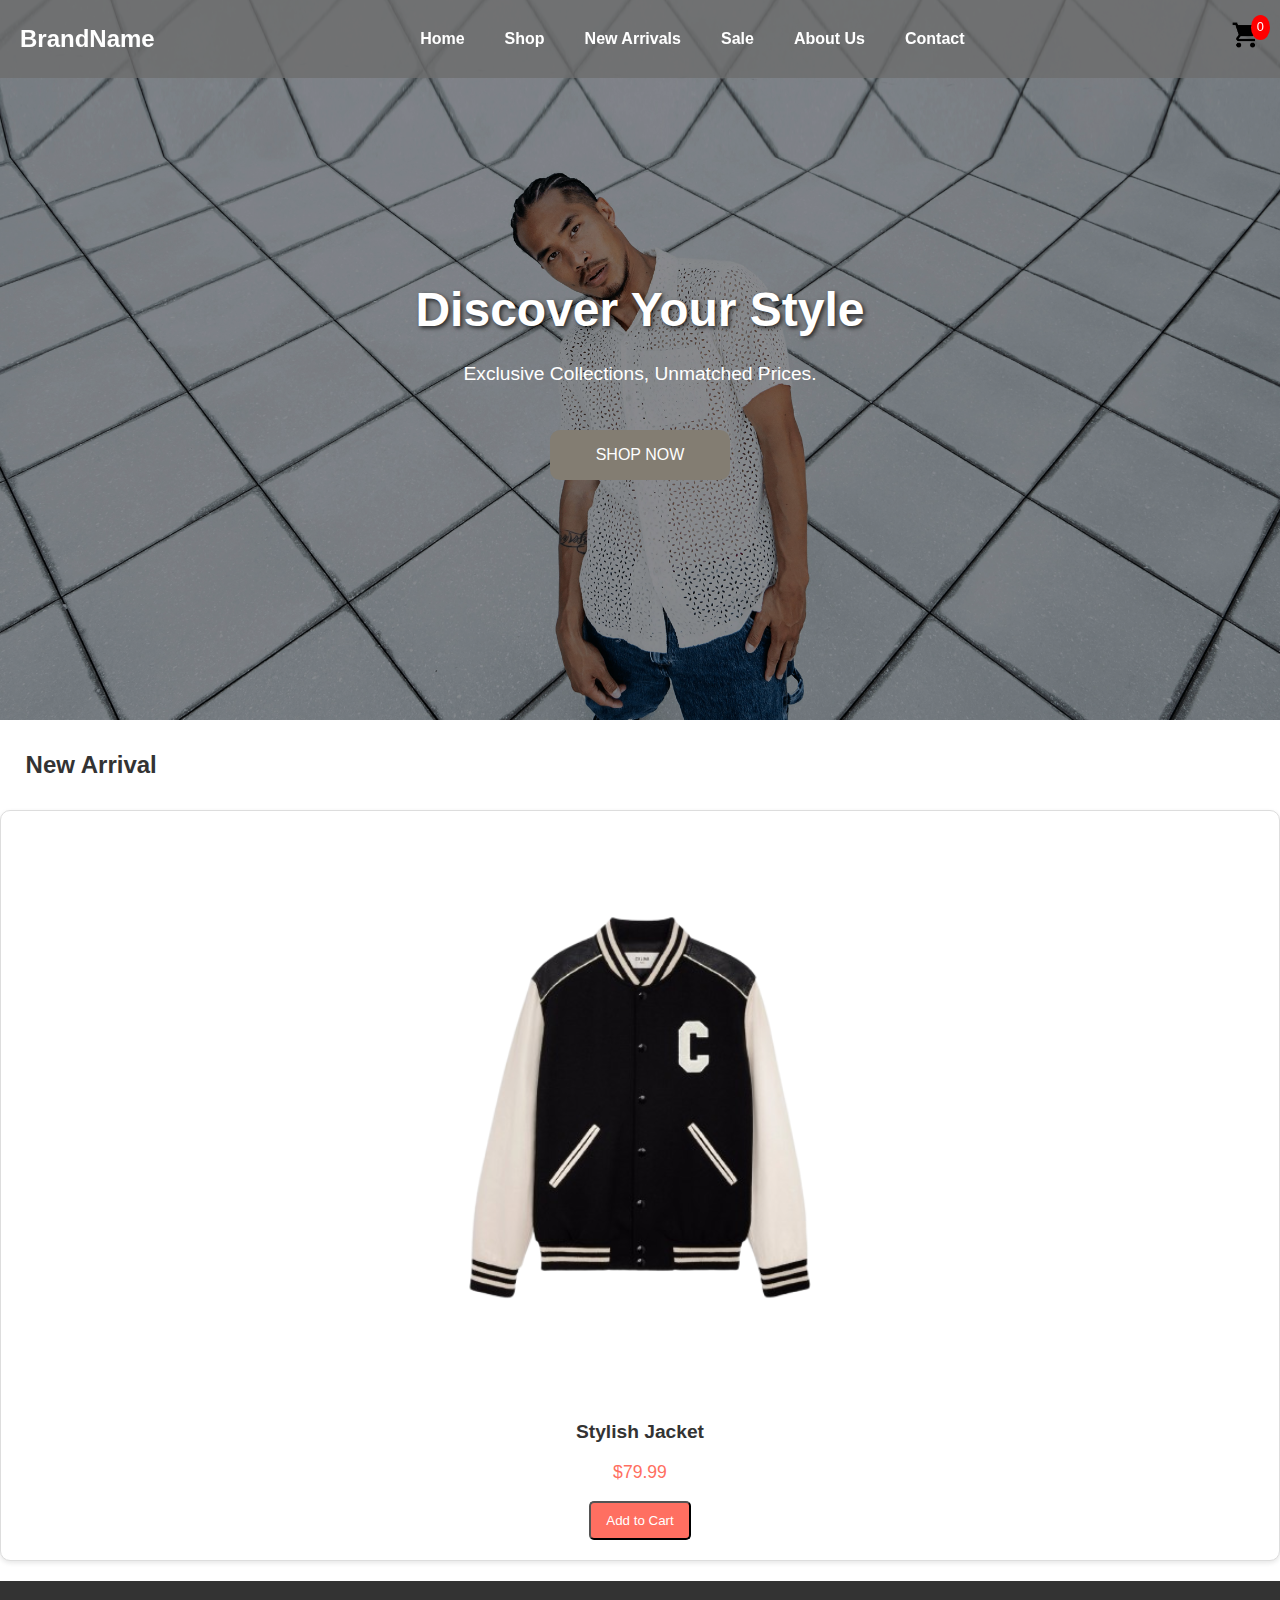
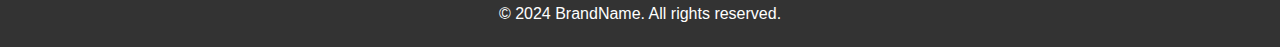
<file: index.html>
<!DOCTYPE html>
<!--Credits:
Photo by <a href="https://unsplash.com/@karsten116?utm_content=creditCopyText&utm_medium=referral&utm_source=unsplash">Karsten Winegeart</a> on <a href="https://unsplash.com/photos/a-man-standing-on-a-tiled-floor-in-a-white-shirt-I1XXFcOxUSs?utm_content=creditCopyText&utm_medium=referral&utm_source=unsplash">Unsplash</a>
Photo by <a href="https://unsplash.com/@bhavya_xl?utm_content=creditCopyText&utm_medium=referral&utm_source=unsplash">Bhavya Shah</a> on <a href="https://unsplash.com/photos/woman-wearing-red-and-black-zip-up-jacket-standing-g28-mHHl-Z0?utm_content=creditCopyText&utm_medium=referral&utm_source=unsplash">Unsplash</a>
-->
<html lang="en">
<head>
    <meta charset="UTF-8">
    <meta name="viewport" content="width=device-width, initial-scale=1.0">
    <title>Home | BrandName</title>
    <link rel="stylesheet" href="styles.css">
</head>
<body>
    <!-- Hero Header Section -->
    <header class="hero2">
        <nav class="navbar sticky-navbar">
            <div class="logo"><a href="index.html">BrandName</a></div>
            <ul class="nav-links">
                <li><a href="index.html">Home</a></li>
                <li><a href="shop.html">Shop</a></li>
                <li><a href="new-arrivals.html">New Arrivals</a></li>
                <li><a href="sale.html">Sale</a></li>
                <li><a href="aboutus.html">About Us</a></li>
                <li><a href="contact.html">Contact</a></li>
            </ul>
            <!-- Shopping Cart Icon -->
            <div class="cart-icon">
                <a href="cart.html" id="cart"><img src="cart-icon.png" alt="Cart" width="30" /></a>
                <span id="cart-count">0</span>
            </div>
        </nav>
        <div class="hero-content">
            <h1>Discover Your Style</h1>
            <p>Exclusive Collections, Unmatched Prices.</p>
            <!-- Replaced the old button with the new custom button -->
            <a href="shop.html" class="flash-slide flash-slide--orange">
                <span class="btn-slide-show-text1">Shop Now</span>
            </a>
        </div>
    </header>

    <!-- Featured Product Section -->
    <section class="featured-product">
        <h2 class="h22">New Arrival</h2>
        <div class="product-card">
            <img src="product.png" alt="Featured Product" class="product-image">
            <h3 class="product-title">Stylish Jacket</h3>
            <p class="product-price">$79.99</p>
            <button class="product-button" onclick="addToCart('Stylish Jacket', 79.99)">Add to Cart</button>
        </div>
    </section>

    <!-- Shopping Cart Section -->
    <section class="shopping-cart" id="shopping-cart">
        <h2>Your Cart</h2>
        <div id="cart-items"></div>
        <p id="total-price">Total: $0.00</p>
    </section>

    <!-- Footer Section -->
    <footer class="footer">
        <p>&copy; 2024 BrandName. All rights reserved.</p>
    </footer>

    <script src="script.js"></script>
</body>
</html>
</file>
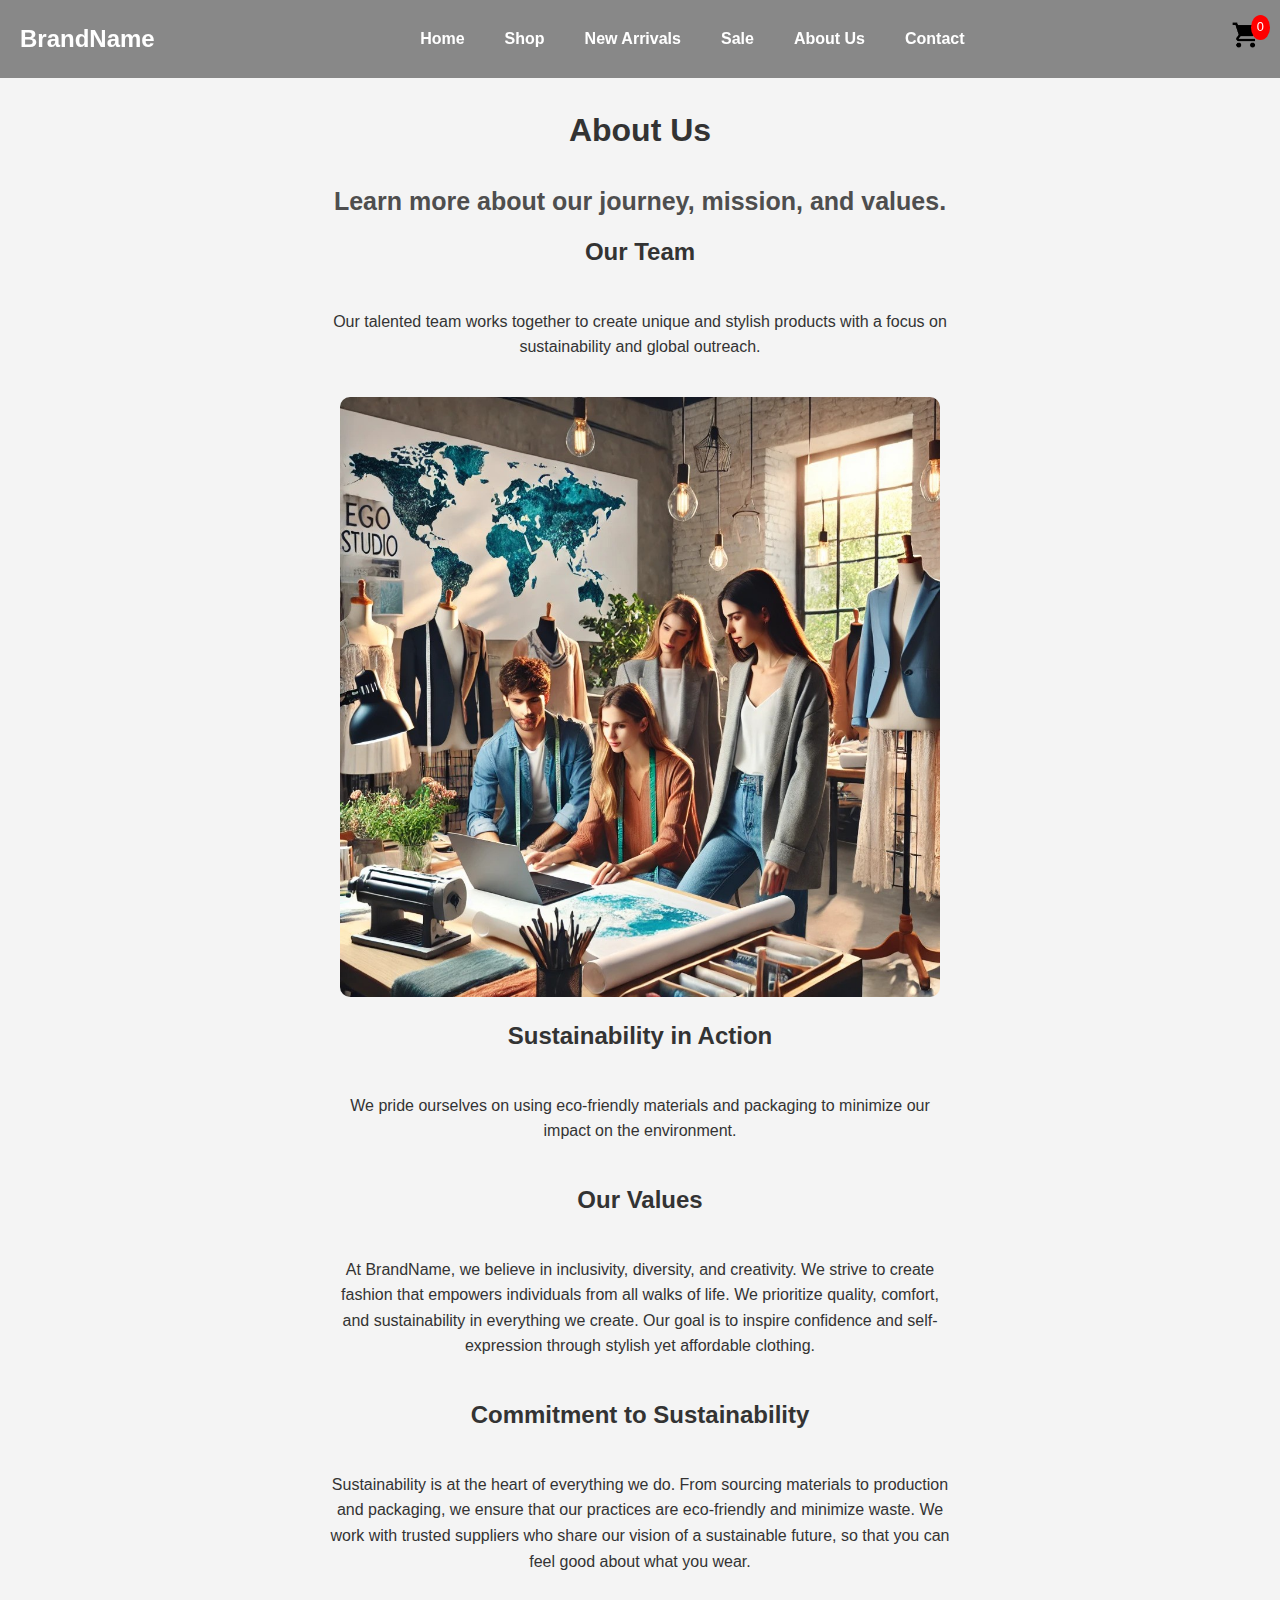
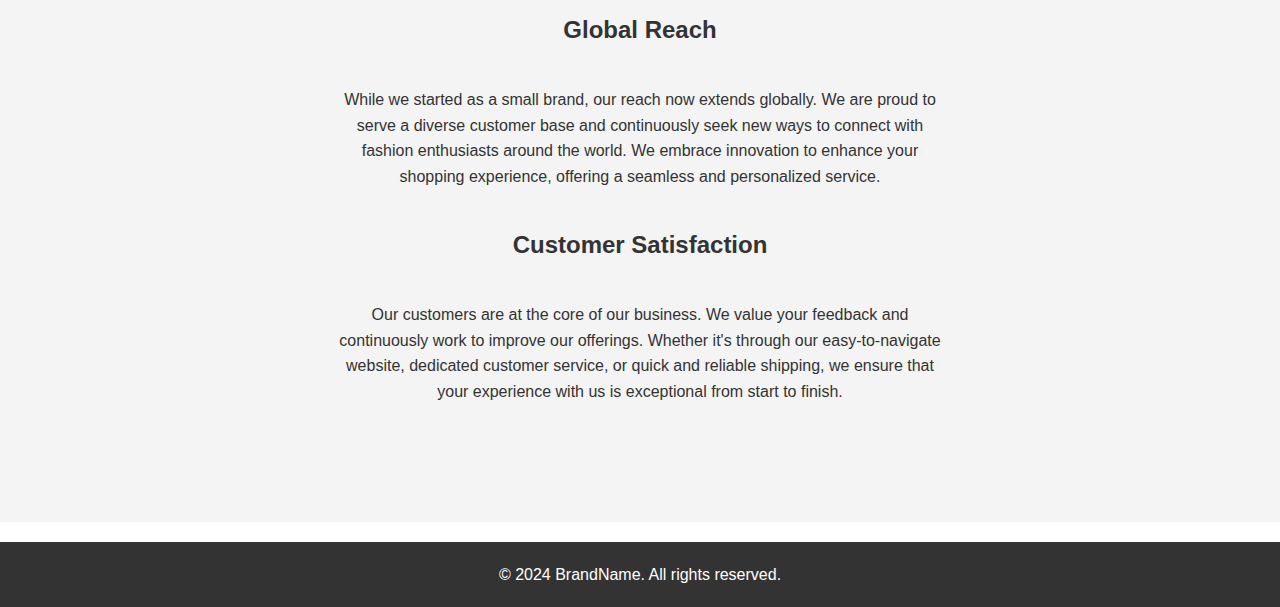
<file: aboutus.html>
<!DOCTYPE html>
<html lang="en">
<head>
    <meta charset="UTF-8">
    <meta name="viewport" content="width=device-width, initial-scale=1.0">
    <title>About Us | BrandName</title>
    <link rel="stylesheet" href="styles.css">
</head>
<body>
    <!-- Hero Header Section -->
    <header class="hero-header2">
        <nav class="navbar sticky-navbar">
            <div class="logo"><a href="index.html">BrandName</a></div>
            <ul class="nav-links">
                <li><a href="index.html">Home</a></li>
                <li><a href="shop.html">Shop</a></li>
                <li><a href="new-arrivals.html">New Arrivals</a></li>
                <li><a href="sale.html">Sale</a></li>
                <li><a href="aboutus.html">About Us</a></li>
                <li><a href="contact.html">Contact</a></li>
            </ul>
            <!-- Shopping Cart Icon -->
            <div class="cart-icon">
                <a href="cart.html" id="cart"><img src="cart-icon.png" alt="Cart" width="30" /></a>
                <span id="cart-count">0</span>
            </div>
        </nav>
    </header>

    <!-- Main Content Section -->
    <main class="main-content">
        <h1 class="aboutus">About Us</h1>
        <h2 class="smaller">Learn more about our journey, mission, and values.</h2>
        
        <h2>Our Team</h2>
        <p class="pp">Our talented team works together to create unique and stylish products with a focus on sustainability and global outreach.</p>
        <div class="image-container">
            <img src="image.jpg" alt="BrandName team working in the studio" class="aboutus-image">
            <div class="hover-box">This image was generated by AI</div>
        </div>

        <h2 class="space">Sustainability in Action</h2>
        <p class="pp">We pride ourselves on using eco-friendly materials and packaging to minimize our impact on the environment.</p>
        <h2>Our Values</h2>
        <p class="pp">At BrandName, we believe in inclusivity, diversity, and creativity. We strive to create fashion that empowers individuals from all walks of life. We prioritize quality, comfort, and sustainability in everything we create. Our goal is to inspire confidence and self-expression through stylish yet affordable clothing.</p>

        <h2>Commitment to Sustainability</h2>
        <p class="pp">Sustainability is at the heart of everything we do. From sourcing materials to production and packaging, we ensure that our practices are eco-friendly and minimize waste. We work with trusted suppliers who share our vision of a sustainable future, so that you can feel good about what you wear.</p>

        <h2>Global Reach</h2>
        <p class="pp">While we started as a small brand, our reach now extends globally. We are proud to serve a diverse customer base and continuously seek new ways to connect with fashion enthusiasts around the world. We embrace innovation to enhance your shopping experience, offering a seamless and personalized service.</p>

        <h2>Customer Satisfaction</h2>
        <p class="pp">Our customers are at the core of our business. We value your feedback and continuously work to improve our offerings. Whether it's through our easy-to-navigate website, dedicated customer service, or quick and reliable shipping, we ensure that your experience with us is exceptional from start to finish.</p>

    </main>

    <!-- Footer Section -->
    <footer class="footer">
        <p>&copy; 2024 BrandName. All rights reserved.</p>
    </footer>

    <script src="script.js"></script>
</body>
</html>
</file>
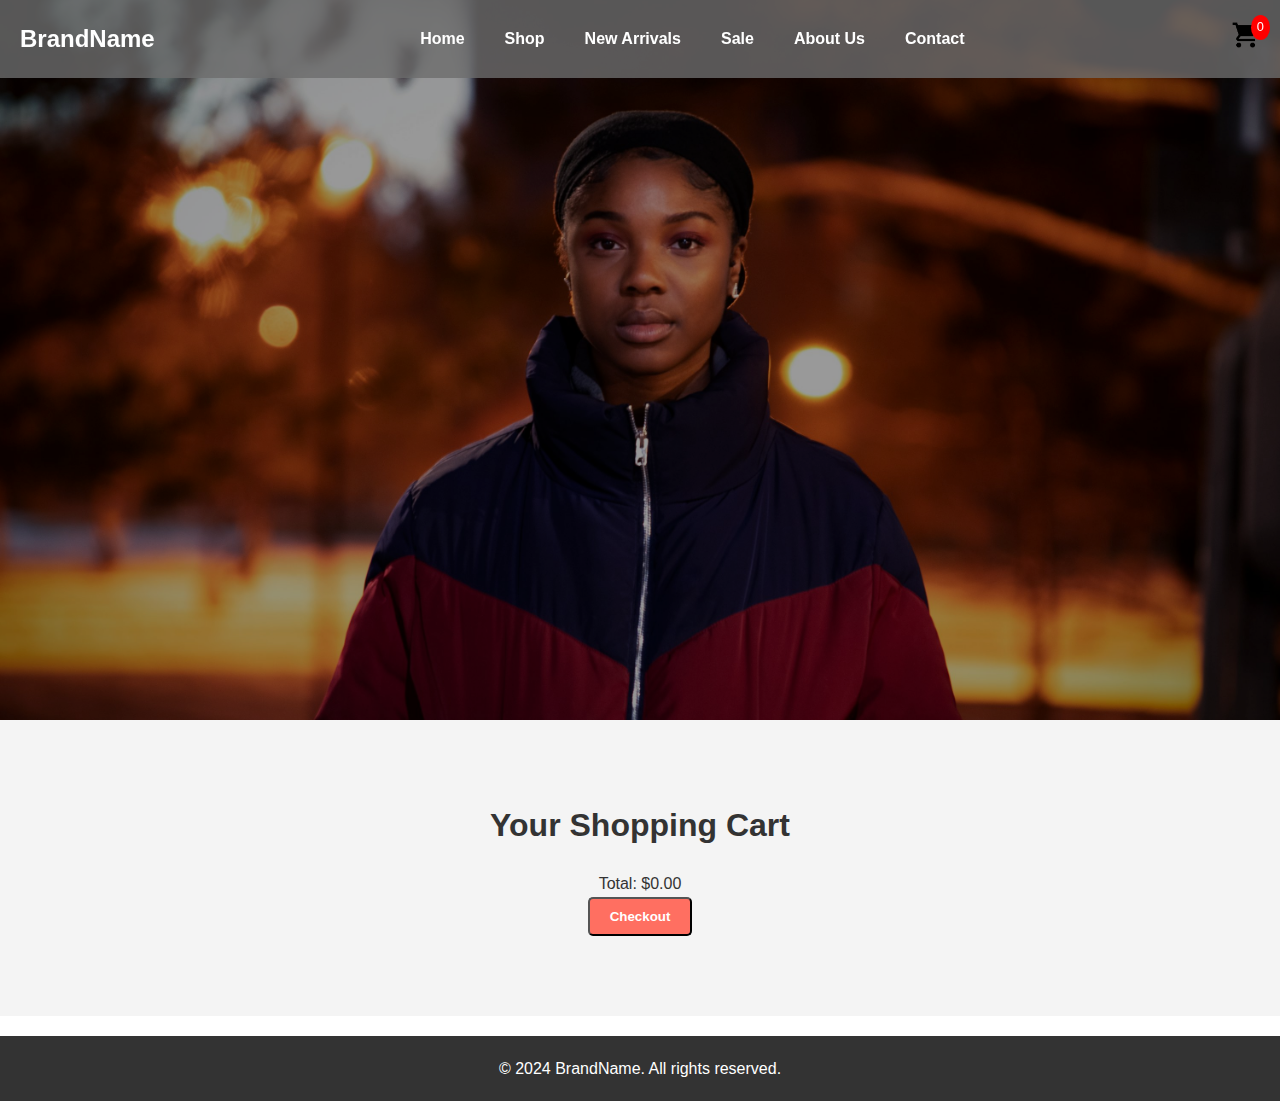
<file: cart.html>
<!DOCTYPE html>
<html lang="en">
<head>
    <meta charset="UTF-8">
    <meta name="viewport" content="width=device-width, initial-scale=1.0">
    <title>Cart | BrandName</title>
    <link rel="stylesheet" href="styles.css">
</head>
<body>
    <!-- Hero Header Section -->
    <header class="hero-header">
        <nav class="navbar sticky-navbar">
            <div class="logo"><a href="index.html">BrandName</a></div>
            <ul class="nav-links">
                <li><a href="index.html">Home</a></li>
                <li><a href="shop.html">Shop</a></li>
                <li><a href="new-arrivals.html">New Arrivals</a></li>
                <li><a href="sale.html">Sale</a></li>
                <li><a href="aboutus.html">About Us</a></li>
                <li><a href="contact.html">Contact</a></li>
            </ul>
            <!-- Shopping Cart Icon -->
            <div class="cart-icon">
                <a href="cart.html" id="cart"><img src="cart-icon.png" alt="Cart" width="30" /></a>
                <span id="cart-count">0</span>
            </div>
        </nav>
    </header>

    <!-- Main Content Section -->
    <main class="main-content">
        <h1>Your Shopping Cart</h1>
        <div id="cart-items"></div>
        <p id="total-price">Total: $0.00</p>
        <button onclick="checkout()" class="cta-button">Checkout</button>
    </main>

    <!-- Footer Section -->
    <footer class="footer">
        <p>&copy; 2024 BrandName. All rights reserved.</p>
    </footer>

    <script src="script.js"></script>
</body>
</html>
</file>
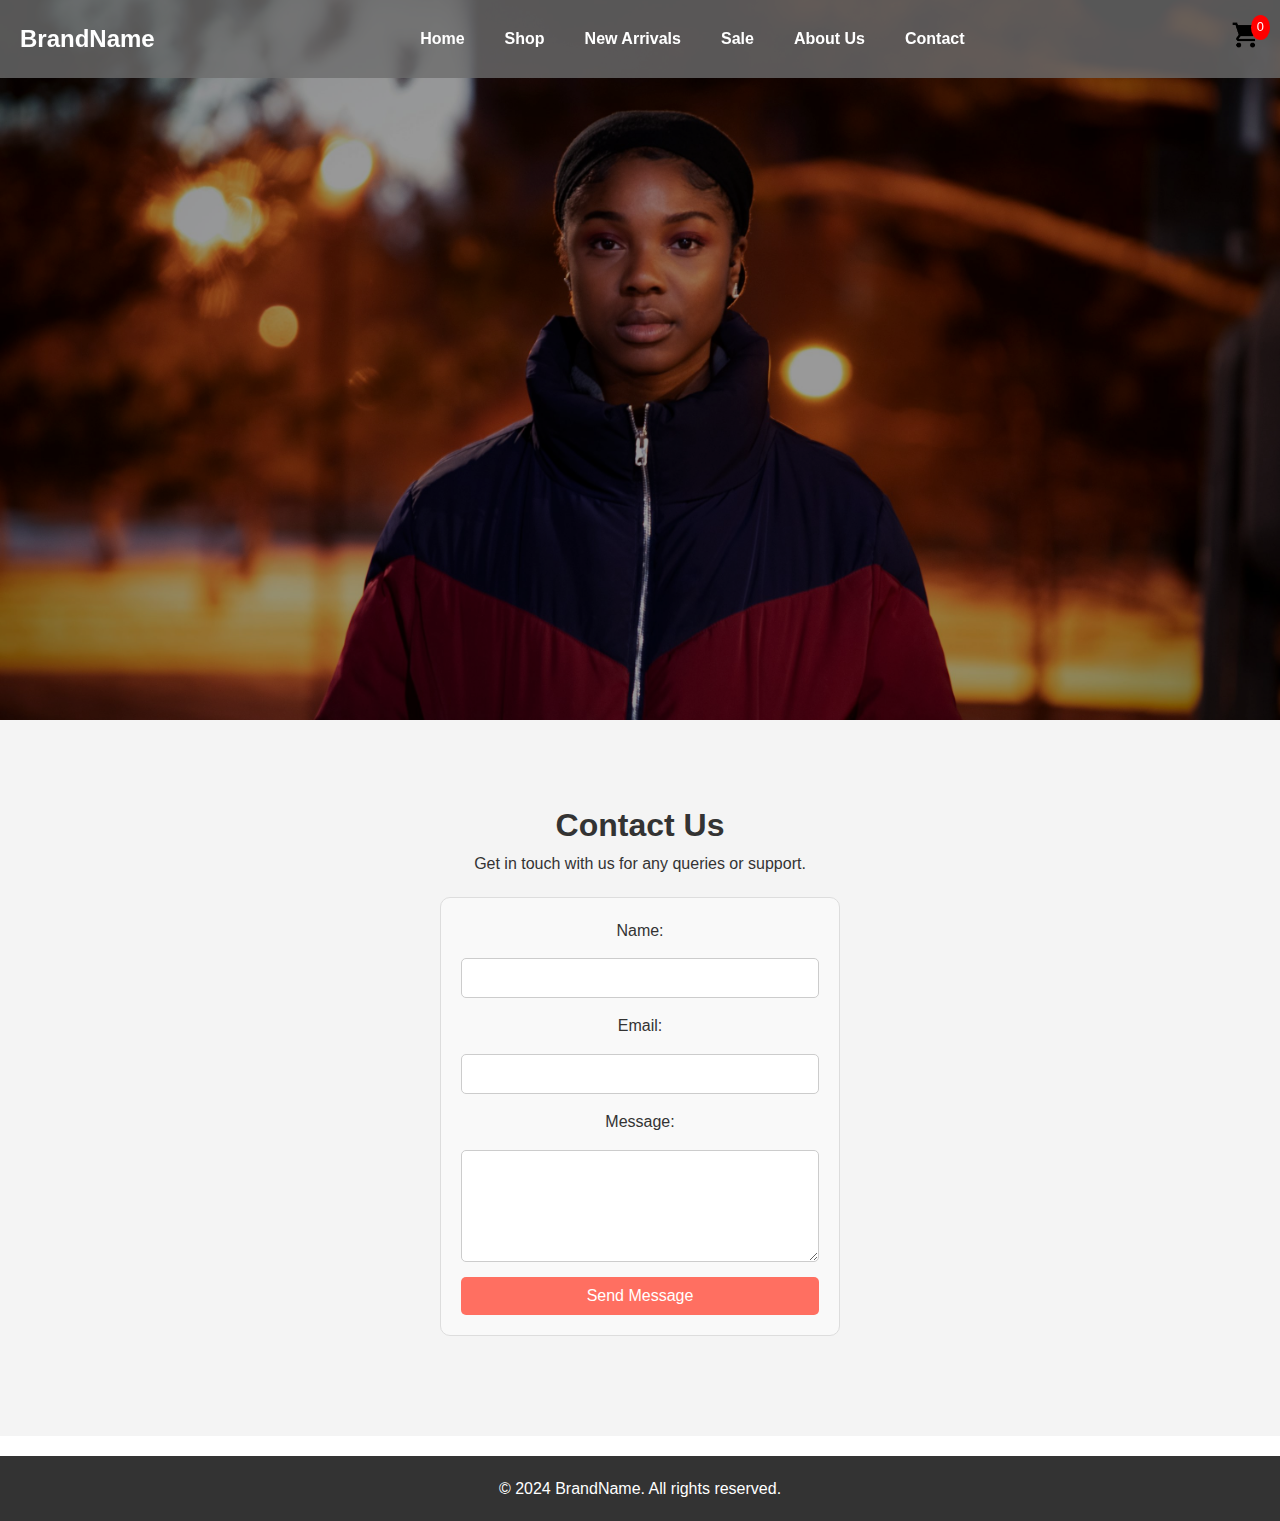
<file: contact.html>
<!DOCTYPE html>
<html lang="en">
<head>
    <meta charset="UTF-8">
    <meta name="viewport" content="width=device-width, initial-scale=1.0">
    <title>Contact Us | BrandName</title>
    <link rel="stylesheet" href="styles.css">
</head>
<body>
    <!-- Hero Header Section -->
    <header class="hero-header">
        <nav class="navbar sticky-navbar">
            <div class="logo"><a href="index.html">BrandName</a></div>
            <ul class="nav-links">
                <li><a href="index.html">Home</a></li>
                <li><a href="shop.html">Shop</a></li>
                <li><a href="new-arrivals.html">New Arrivals</a></li>
                <li><a href="sale.html">Sale</a></li>
                <li><a href="aboutus.html">About Us</a></li>
                <li><a href="contact.html">Contact</a></li>
            </ul>
            <!-- Shopping Cart Icon -->
            <div class="cart-icon">
                <a href="cart.html" id="cart"><img src="cart-icon.png" alt="Cart" width="30" /></a>
                <span id="cart-count">0</span>
            </div>
        </nav>
    </header>

    <!-- Main Content Section -->
    <main class="main-content">
        <h1>Contact Us</h1>
        <p>Get in touch with us for any queries or support.</p>
        <!-- Contact Form -->
        <form class="contact-form">
            <label for="name">Name:</label>
            <input type="text" id="name" name="name" required>
            
            <label for="email">Email:</label>
            <input type="email" id="email" name="email" required>
            
            <label for="message">Message:</label>
            <textarea id="message" name="message" rows="5" required></textarea>
            
            <button type="submit" class="submit-button">Send Message</button>
        </form>
    </main>

    <!-- Footer Section -->
    <footer class="footer">
        <p>&copy; 2024 BrandName. All rights reserved.</p>
    </footer>

    <script src="script.js"></script>
</body>
</html>
</file>
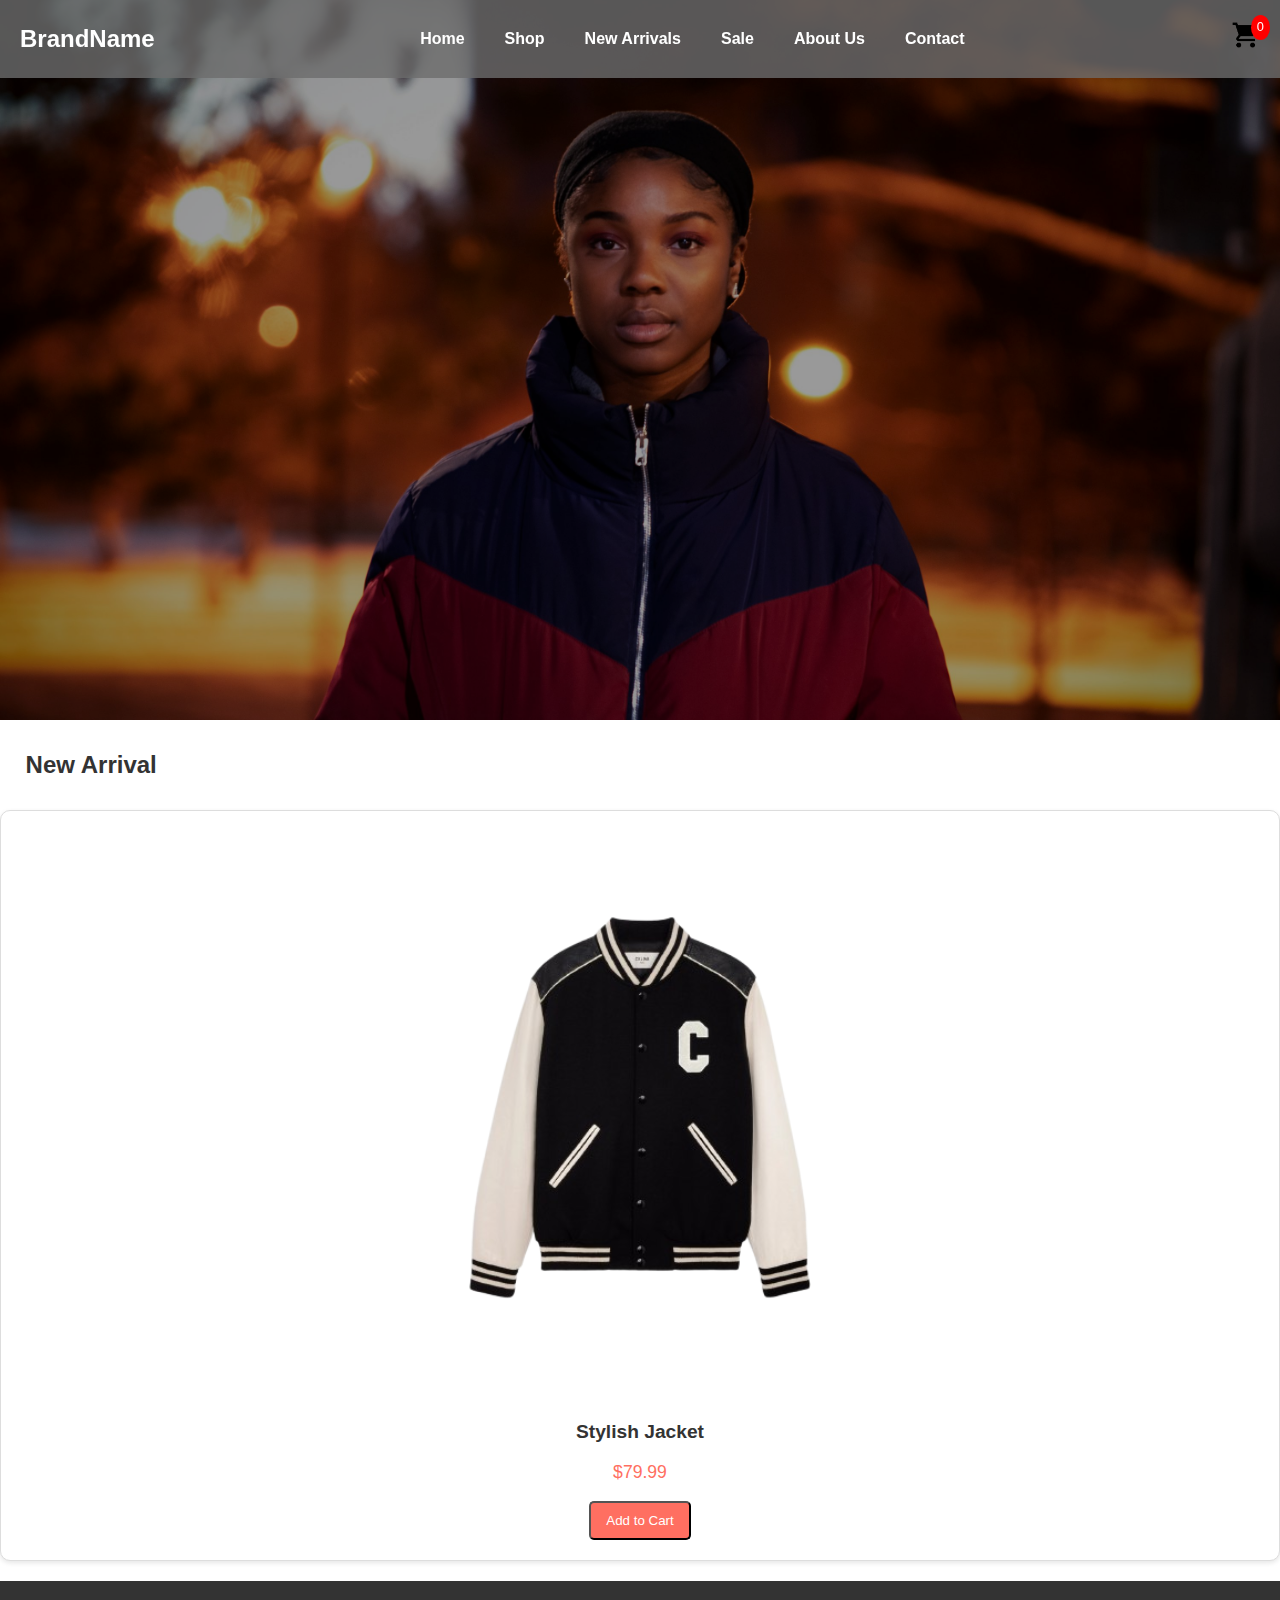
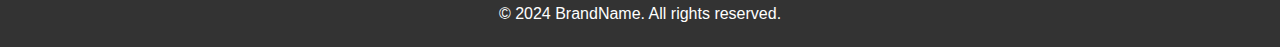
<file: new-arrivals.html>
<!DOCTYPE html>
<html lang="en">
<head>
    <meta charset="UTF-8">
    <meta name="viewport" content="width=device-width, initial-scale=1.0">
    <title>New Arrivals | BrandName</title>
    <link rel="stylesheet" href="styles.css">
</head>
<body>
    <!-- Hero Header Section -->
    <header class="hero-header">
        <nav class="navbar sticky-navbar">
            <div class="logo"><a href="index.html">BrandName</a></div>
            <ul class="nav-links">
                <li><a href="index.html">Home</a></li>
                <li><a href="shop.html">Shop</a></li>
                <li><a href="new-arrivals.html">New Arrivals</a></li>
                <li><a href="sale.html">Sale</a></li>
                <li><a href="aboutus.html">About Us</a></li>
                <li><a href="contact.html">Contact</a></li>
            </ul>
            <!-- Shopping Cart Icon -->
            <div class="cart-icon">
                <a href="cart.html" id="cart"><img src="cart-icon.png" alt="Cart" width="30" /></a>
                <span id="cart-count">0</span>
            </div>
        </nav>
    </header>

    <!-- Main Content Section -->
    <section class="featured-product">
        <h2 class="h22">New Arrival</h2>
        <div class="product-card">
            <img src="product.png" alt="Featured Product" class="product-image">
            <h3 class="product-title">Stylish Jacket</h3>
            <p class="product-price">$79.99</p>
            <button class="product-button" onclick="addToCart('Stylish Jacket', 79.99)">Add to Cart</button>
        </div>
    </section>

    <!-- Shopping Cart Section -->
    <section class="shopping-cart" id="shopping-cart">
        <h2>Your Cart</h2>
        <div id="cart-items"></div>
        <p id="total-price">Total: $0.00</p>
    </section>

    <!-- Footer Section -->
    <footer class="footer">
        <p>&copy; 2024 BrandName. All rights reserved.</p>
    </footer>

    <script src="script.js"></script>
</body>
</html>
</file>
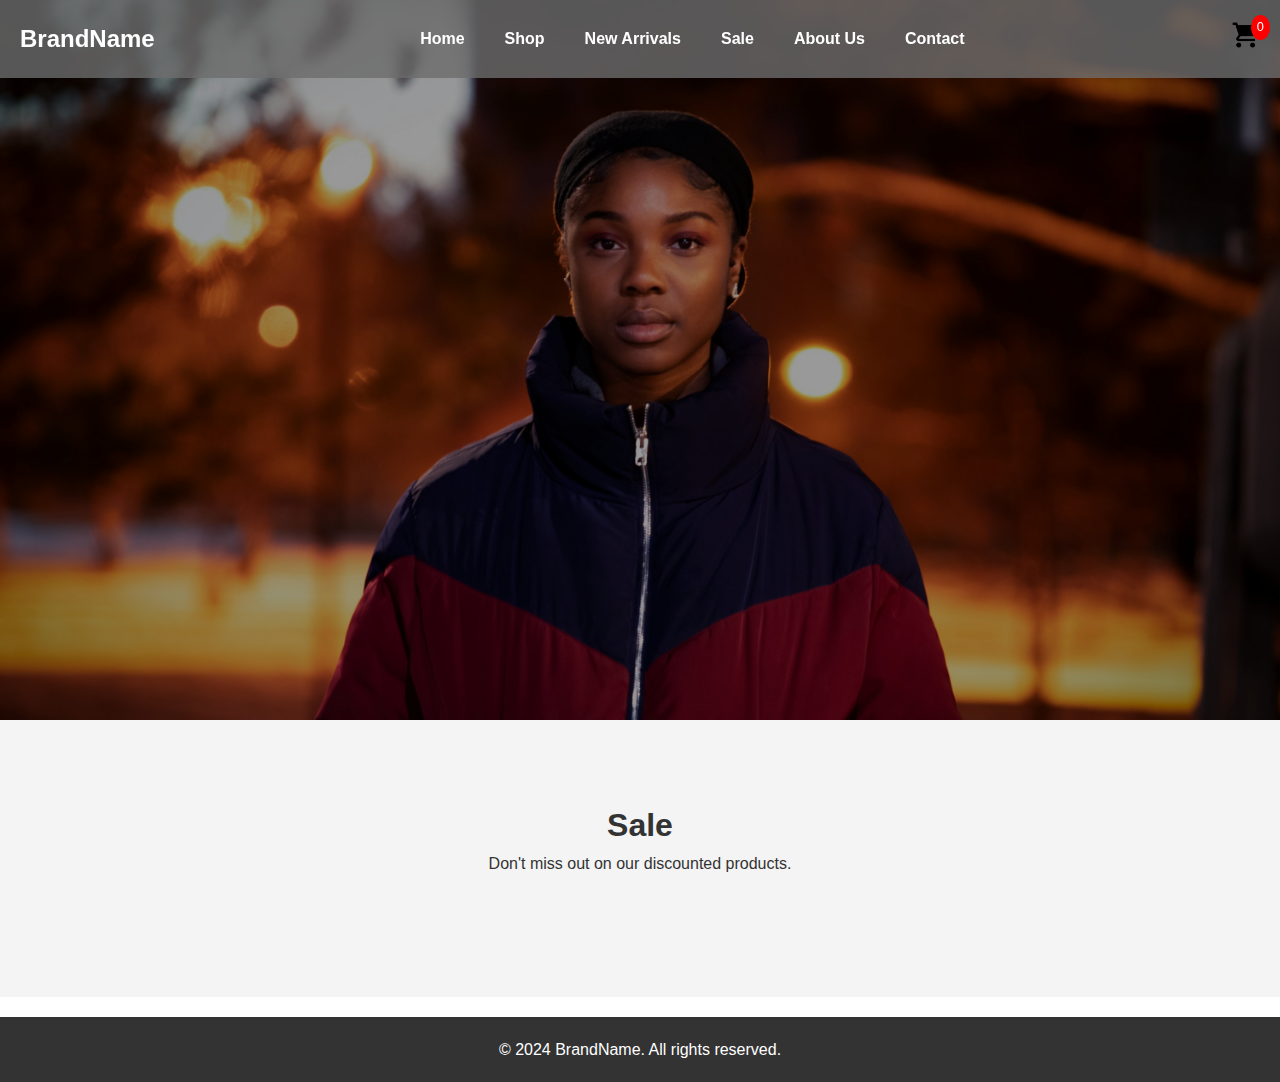
<file: sale.html>
<!DOCTYPE html>
<html lang="en">
<head>
    <meta charset="UTF-8">
    <meta name="viewport" content="width=device-width, initial-scale=1.0">
    <title>Sale | BrandName</title>
    <link rel="stylesheet" href="styles.css">
</head>
<body>
    <!-- Hero Header Section -->
    <header class="hero-header">
        <nav class="navbar sticky-navbar">
            <div class="logo"><a href="index.html">BrandName</a></div>
            <ul class="nav-links">  
                <li><a href="index.html">Home</a></li>
                <li><a href="shop.html">Shop</a></li>
                <li><a href="new-arrivals.html">New Arrivals</a></li>
                <li><a href="sale.html">Sale</a></li>
                <li><a href="aboutus.html">About Us</a></li>
                <li><a href="contact.html">Contact</a></li>
            </ul>
            <!-- Shopping Cart Icon -->
            <div class="cart-icon">
                <a href="cart.html" id="cart"><img src="cart-icon.png" alt="Cart" width="30" /></a>
                <span id="cart-count">0</span>
            </div>
        </nav>
    </header>

    <!-- Main Content Section -->
    <main class="main-content">
        <h1>Sale</h1>
        <p>Don't miss out on our discounted products.</p>
        <!-- Example Sale Products List -->
        <div class="product-list">
            <!-- Add sale products here -->
        </div>
    </main>

    <!-- Footer Section -->
    <footer class="footer">
        <p>&copy; 2024 BrandName. All rights reserved.</p>
    </footer>

    <script src="script.js"></script>
</body>
</html>
</file>
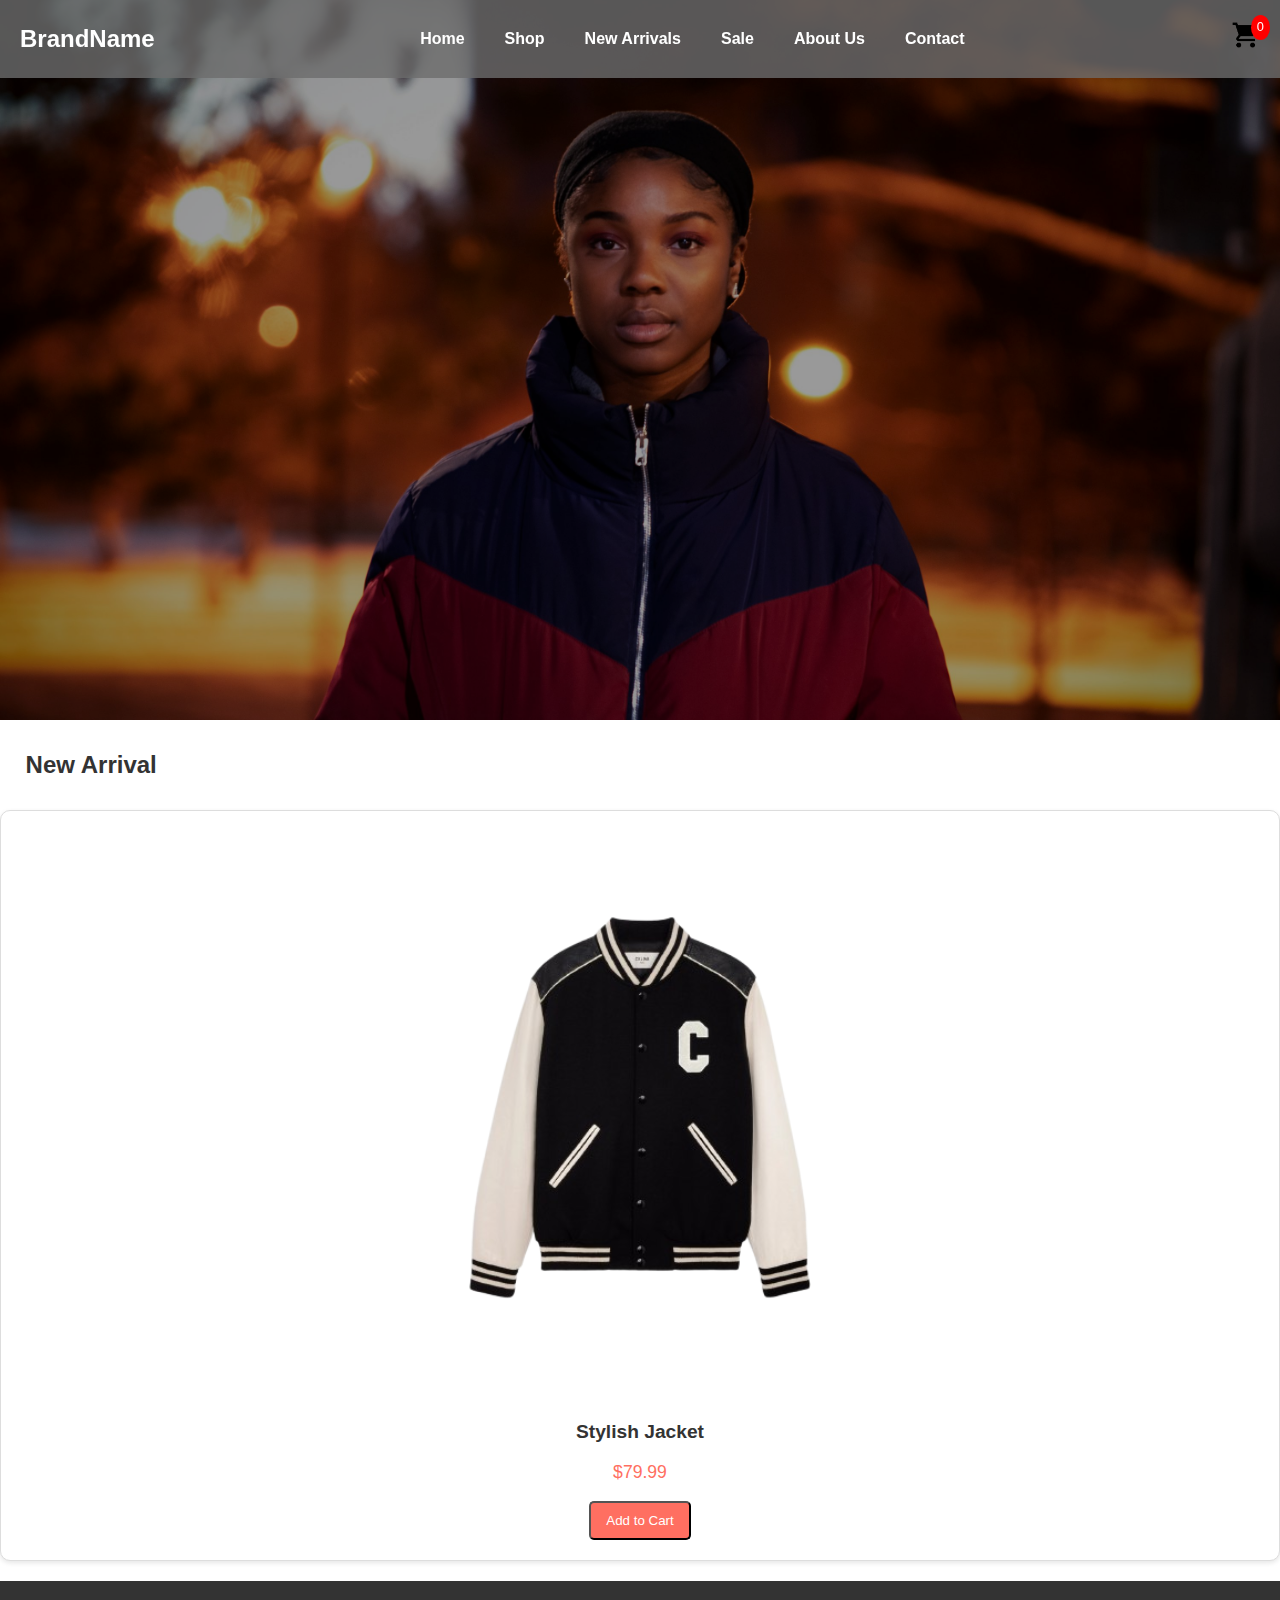
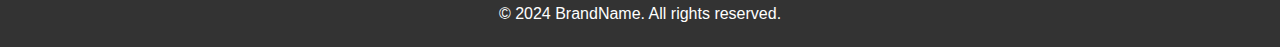
<file: shop.html>
<!DOCTYPE html>
<html lang="en">
<head>
    <meta charset="UTF-8">
    <meta name="viewport" content="width=device-width, initial-scale=1.0">
    <title>Shop | BrandName</title>
    <link rel="stylesheet" href="styles.css">
</head>
<body>
    <!-- Hero Header Section -->
    <header class="hero-header">
        <nav class="navbar sticky-navbar">
            <div class="logo"><a href="index.html">BrandName</a></div>
            <ul class="nav-links">
                <li><a href="index.html">Home</a></li>
                <li><a href="shop.html">Shop</a></li>
                <li><a href="new-arrivals.html">New Arrivals</a></li>
                <li><a href="sale.html">Sale</a></li>
                <li><a href="aboutus.html">About Us</a></li>
                <li><a href="contact.html">Contact</a></li>
            </ul>
            <!-- Shopping Cart Icon -->
            <div class="cart-icon">
                <a href="cart.html" id="cart"><img src="cart-icon.png" alt="Cart" width="30" /></a>
                <span id="cart-count">0</span>
            </div>
        </nav>
    </header>

    <!-- Main Content Section -->
    <section class="featured-product">
        <h2 class="h22">New Arrival</h2>
        <div class="product-card">
            <img src="product.png" alt="Featured Product" class="product-image">
            <h3 class="product-title">Stylish Jacket</h3>
            <p class="product-price">$79.99</p>
            <button class="product-button" onclick="addToCart('Stylish Jacket', 79.99)">Add to Cart</button>
        </div>
    </section>

    <!-- Shopping Cart Section -->
    <section class="shopping-cart" id="shopping-cart">
        <h2>Your Cart</h2>
        <div id="cart-items"></div>
        <p id="total-price">Total: $0.00</p>
    </section>

    <!-- Footer Section -->
    <footer class="footer">
        <p>&copy; 2024 BrandName. All rights reserved.</p>
    </footer>

    <script src="script.js"></script>
</body>
</html>
</file>
<file: styles.css>
/* General Reset and Styling */
* {
    margin: 0;
    padding: 0;
    box-sizing: border-box;
    font-family: 'Arial', sans-serif;
    scroll-behavior: smooth;
}

body, html {
    min-height: 100%;
    display: flex;
    flex-direction: column;
}

body {
    line-height: 1.6;
    color: #333;
}

/* Navbar Styling */
.navbar {
    width: 100%;
    display: flex;
    justify-content: space-between;
    align-items: center;
    padding: 20px;
    background-color: rgba(109, 109, 109, 0.8);
    position: fixed;
    top: 0;
    left: 0;
    z-index: 10;
    transition: background-color 0.3s ease;
}

.navbar.sticky {
    background-color: #333;
}

.logo a {
    color: white;
    text-decoration: none;
    font-size: 1.5rem;
    font-weight: bold;
}

.nav-links {
    list-style: none;
    display: flex;
    gap: 20px;
}

.nav-links a {
    color: white;
    text-decoration: none;
    font-weight: bold;
    padding: 5px 10px;
    border-radius: 5px;
    transition: background-color 0.3s ease;
}

.nav-links a:hover {
    background-color: #ff6f61;
    border-radius: 5px;
}

/* Hero Header 1 */
.hero-header {
    background-image: url('heroimage.jpg');
    background-size: cover;
    background-position: center top 20%;
    height: 80vh;
    color: white;
    display: flex;
    flex-direction: column;
    justify-content: center;
    align-items: center;
    text-align: center;
    padding-top: 60px;
    position: relative;
    overflow: hidden;
}

.hero-header::before {
    content: '';
    position: absolute;
    top: 0;
    left: 0;
    right: 0;
    bottom: 0;
    background: rgba(0, 0, 0, 0.4);
    z-index: 1;
}

/* Hero Header 2 */
.hero2 {
    background-image: url('heroimage2.jpg');
    background-size: cover;
    background-position: center bottom 40%;
    height: 80vh;
    color: white;
    display: flex;
    flex-direction: column;
    justify-content: center;
    align-items: center;
    text-align: center;
    padding-top: 60px;
    position: relative;
    overflow: hidden;
}

.hero2::before {
    content: '';
    position: absolute;
    top: 0;
    left: 0;
    right: 0;
    bottom: 0;
    background: rgba(0, 0, 0, 0.4);
    z-index: 1;
}

.hero-content {
    position: relative;
    z-index: 2;
}

.hero-content h1 {
    font-size: 3rem;
    margin-bottom: 10px;
    text-shadow: 2px 2px 4px rgba(0, 0, 0, 0.7);
}

.hero-content p {
    font-size: 1.2rem;
    margin-bottom: 20px;
}

.cta-button {
    padding: 10px 20px;
    background-color: #ff6f61;
    color: white;
    text-decoration: none;
    font-weight: bold;
    border-radius: 5px;
    transition: background-color 0.3s ease;
}

.cta-button:hover {
    background-color: #e55b50;
}

/* Cart Icon */
.cart-icon {
    position: relative;
    display: flex;
    align-items: center;
    cursor: pointer;
}

.cart-icon img {
    cursor: pointer;
}

#cart-count {
    background-color: red;
    color: white;
    font-size: 0.8rem;
    border-radius: 50%;
    padding: 2px 6px;
    position: absolute;
    top: -5px;
    right: -10px;
}

/* Main Content Styling */
.main-content {
    padding: 80px 20px;
    flex-grow: 1;
    background-color: #f4f4f4;
    text-align: center;
}

/* Product Card Styling */
.product-list {
    display: grid;
    grid-template-columns: repeat(auto-fit, minmax(250px, 1fr));
    gap: 20px;
    padding: 20px;
}

.product-card {
    background: white;
    border: 1px solid #ddd;
    padding: 20px;
    border-radius: 10px;
    text-align: center;
    box-shadow: 0 2px 5px rgba(0, 0, 0, 0.1);
    transition: transform 0.3s ease, box-shadow 0.3s ease;
}

.product-card:hover {
    transform: translateY(-5px);
    box-shadow: 0 4px 10px rgba(0, 0, 0, 0.2);
}

.product-image {
    max-width: 100%;
    border-radius: 8px;
    margin-bottom: 15px;
}

.product-title {
    font-size: 1.2rem;
    margin: 10px 0;
    font-weight: bold;
}

.product-price {
    color: #ff6f61;
    font-size: 1.1rem;
    margin-bottom: 15px;
}

.product-button {
    display: inline-block;
    padding: 10px 15px;
    background-color: #ff6f61;
    color: white;
    text-decoration: none;
    border-radius: 5px;
    transition: background-color 0.3s ease;
}

.product-button:hover {
    background-color: #e55b50;
}

/* Shopping Cart Section */
.shopping-cart {
    padding: 20px;
    background-color: #f9f9f9;
    display: none;
    text-align: center;
    border-top: 1px solid #ddd;
}

#cart-items {
    margin: 20px 0;
}

.cart-item {
    display: flex;
    justify-content: space-between;
    align-items: center;
    margin-bottom: 10px;
}

.cart-item button {
    background-color: #ff6f61;
    border: none;
    color: white;
    padding: 5px;
    cursor: pointer;
    border-radius: 3px;
}

.cart-item button:hover {
    background-color: #e55b50;
}

/* Contact Form Styling */
.contact-form {
    display: flex;
    flex-direction: column;
    gap: 15px;
    max-width: 400px;
    margin: 20px auto;
    padding: 20px;
    border: 1px solid #ddd;
    border-radius: 10px;
    background-color: #f9f9f9;
}

.contact-form input, .contact-form textarea {
    padding: 10px;
    font-size: 1rem;
    border: 1px solid #ccc;
    border-radius: 5px;
    width: 100%;
}

.submit-button {
    padding: 10px 20px;
    background-color: #ff6f61;
    color: white;
    font-size: 1rem;
    border: none;
    cursor: pointer;
    border-radius: 5px;
    transition: background-color 0.3s ease;
}

.submit-button:hover {
    background-color: #e55b50;
}

/* Footer Styling */
.footer {
    background-color: #333;
    color: white;
    padding: 20px;
    text-align: center;
    position: relative;
    bottom: 0;
    width: 100%;
    margin-top: 20px;
}

.pp {
    max-width: 50%;
    margin: 0 auto; /* Centers the element horizontally */
    text-align: center; /* Centers the text */
    padding-bottom:3%;
    padding-top: 3%;
}

.h22{
    padding-top: 2%;
    padding-bottom: 2%;
    padding-left: 2%;
}

.btn {
    font-family: Arial, Helvetica, sans-serif;
    text-transform: uppercase;
}

.btn:hover .btn-slide-show-text1 {
    margin-left: 65px;
}

.flash-slide {
    border: none;
    display: inline-block;
    color: rgb(255, 255, 255);
    margin: 20px;
    width: 180px;
    height: 50px;
    border-radius: 10px;
    position: relative;
    overflow: hidden;
    text-decoration: none;
    text-transform: uppercase;
    font-family: Helvetica;
    text-align: center;
    line-height: 50px; /* Center the text vertically */
}

.flash-slide::before {
    content: "";
    position: absolute;
    top: -30px;
    left: -80px;
    height: 100px;
    width: 70px;
    background: rgba(255, 255, 255, 0.3);
    transform: rotate(20deg);
}

.flash-slide:hover::before {
    left: 190px;
    transition: 0.5s;
}

.flash-slide--orange {
    background: rgb(131, 125, 114);
}

.aboutus{
    padding:2%
}

.smaller{
    padding-bottom:1%;
    font-size: 25px;
    color:#4e4e4e;
}

/* Image hover effect */
.image-container {
    position: relative;
    display: inline-block;
}

.aboutus-image {
    width: 100%;
    max-width: 600px;
    border-radius: 10px;
}

.hover-box {
    display: none;
    position: fixed;
    bottom: 20px;
    right: 20px;
    background-color: rgba(0, 0, 0, 0.7);
    color: white;
    padding: 10px;
    border-radius: 5px;
    font-size: 14px;
    z-index: 10;
}

/* Show the hover box when the image is hovered */
.image-container:hover .hover-box {
    display: block;
}

.space{
    padding-top:1%;
}
</file>
